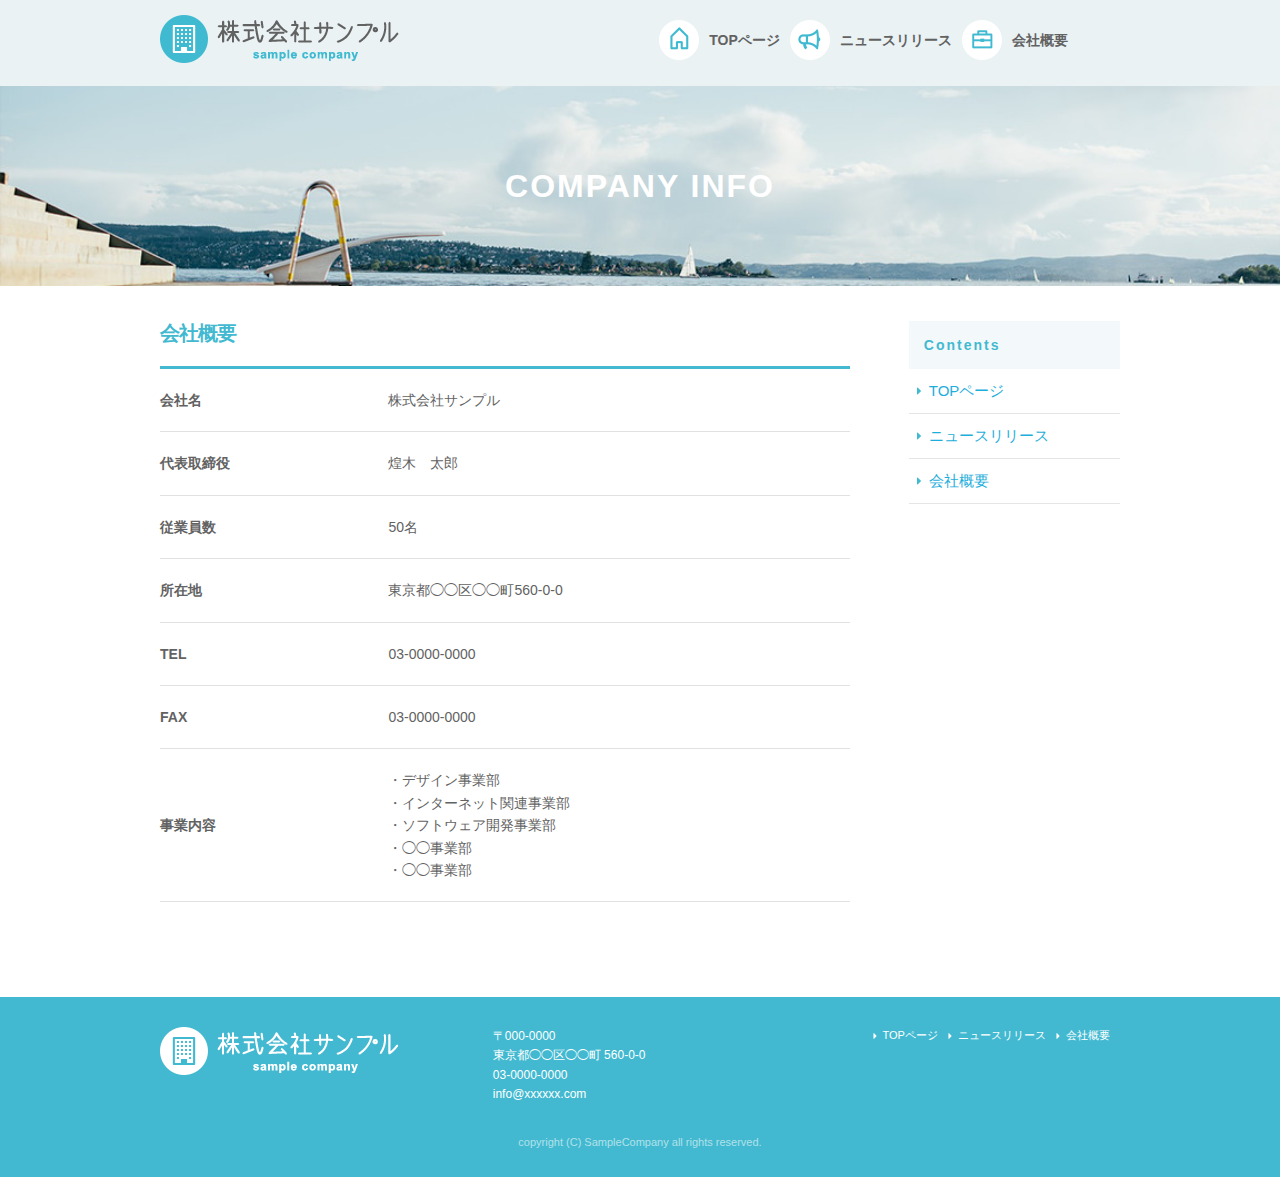
<file: company.html>
<!DOCTYPE html>
<html lang="ja"><head>

    <meta charset="utf-8">
    <title>COMPANY INFO | 株式会社サンプル</title>
    <meta name="description" content="">
    <meta name="author" content="">

    <meta name="viewport" content="width=device-width, initial-scale=1">

    <!-- <link href="//fonts.googleapis.com/css?family=Raleway:400,300,600" rel="stylesheet" type="text/css"> -->

    <link rel="stylesheet" href="css/normalize.css">
    <link rel="stylesheet" href="css/skeleton.css">
    <link rel="stylesheet" href="css/sample.css">

    <link rel="icon" type="image/png" href="images/favicon.png">


  </head>
  <body>
      <div id="fb-root" class=" fb_reset">
      <script id="facebook-jssdk" src="//connect.facebook.net/ja_JP/sdk.js#xfbml=1&amp;version=v2.6"></script>
      <script>(function(d, s, id) {
       var js, fjs = d.getElementsByTagName(s)[0];
       if (d.getElementById(id)) return;
       js = d.createElement(s); js.id = id;
       js.src = "//connect.facebook.net/ja_JP/sdk.js#xfbml=1&version=v2.6";
       fjs.parentNode.insertBefore(js, fjs);
       }(document, 'script', 'facebook-jssdk'));</script>
       </div>
    
    <header>
      <div id="header_in" class="container">
        <div class="row">
          <div class="six columns logo">

            <h1><a href="index.html"><img class="u-max-full-width" src="images/top/logo.png" alt="株式会社サンプル" srcset="images/top/logo@2x.png 2x"></a></h1>

          </div>
          <div class="six columns navi">

            <div class="sp_navi">
              <img id="sp_navi_btn" class="u-max-full-width" src="images/top/sp_navi.png" alt="sp_navi" srcset="images/top/sp_navi@2x.png 2x">

              <ul class="sp_navi_li">
                <li><a href="index.html">TOPページ</a></li>
                <li><a href="news.html">ニュースリリース</a></li>
                <li><a href="company.html">会社概要</a></li>
              </ul>
            </div>
            <!-- sp_navi -->

            <div class="pc_navi">

              <ul class="pc_navi_li">
                <li class="navi_toppage"><a href="index.html">TOPページ</a></li>
                <li class="navi_news"><a href="news.html">ニュースリリース</a></li>
                <li class="navi_company"><a href="company.html">会社概要</a></li>
              </ul>

            </div>
            <!-- pc_navi -->

          </div>
        </div>
        <!-- row -->
      </div>
      <!-- header_in -->
    </header>

    <div id="sub_cover">
      <div class="conteiner">
        <div class="row">

          <div class="twelve columns">
            <h2>COMPANY INFO</h2>
          </div>

        </div>
      </div>
    </div>
    <!-- #sub_cover -->

    <div id="contents">
      <div class="container">
        <div class="row">

          <div id="main" class="nine columns">
            <h2 class="company_title">会社概要</h2>

            <table class="u-full-width">
              <tbody><tr>
                <th>会社名</th>
                <td>株式会社サンプル</td>
              </tr>
              <tr>
                <th>代表取締役</th>
                <td>煌木　太郎</td>
              </tr>
              <tr>
                <th>従業員数</th>
                <td>50名</td>
              </tr>
              <tr>
                <th>所在地</th>
                <td>東京都◯◯区◯◯町560-0-0</td>
              </tr>
              <tr>
                <th>TEL</th>
                <td>03-0000-0000</td>
              </tr>
              <tr>
                <th>FAX</th>
                <td>03-0000-0000</td>
              </tr>
              <tr>
                <th>事業内容</th>
                <td>
                  ・デザイン事業部<br>
                  ・インターネット関連事業部<br>
                  ・ソフトウェア開発事業部<br>
                  ・◯◯事業部<br>
                  ・◯◯事業部
                </td>
              </tr>
            </tbody>
            </table>


          </div>

          <div id="sidebar" class="three columns">

            <div class="pc_sidemenu">
              <h3>Contents</h3>

              <ul>
                <li><a href="index.html">TOPページ</a></li>
                <li><a href="news.html">ニュースリリース</a></li>
                <li><a href="company.html">会社概要</a></li>
              </ul>
            </div>

        <div class="fb-page fb_iframe_widget" 
        data-href="https://www.facebook.com/facebook" 
        data-tabs="timeline" 
        data-height="300" 
        data-small-header="false" 
        data-adapt-container-width="true" 
        data-hide-cover="false" 
        data-show-facepile="false" 
        fb-xfbml-state="rendered" 
        fb-iframe-plugin-query="adapt_container_width=true&amp;app_id=&amp;container_width=211&amp;height=300&amp;hide_cover=false&amp;href=https%3A%2F%2Fwww.facebook.com%2Ffacebook&amp;locale=ja_JP&amp;sdk=joey&amp;show_facepile=false&amp;small_header=false&amp;tabs=timeline">
          <span style="vertical-align: bottom; width: 211px; height: 300px;">
            <iframe name="f1ab4bb14d4e508" 
            width="1000px" 
            height="300px" 
            frameborder="0" 
            allowtransparency="true" 
            allowfullscreen="true" 
            scrolling="no" 
            title="fb:page Facebook Social Plugin" 
            src="https://www.facebook.com/v2.6/plugins/page.php?adapt_container_width=true&amp;app_id=&amp;channel=http%3A%2F%2Fstaticxx.facebook.com%2Fconnect%2Fxd_arbiter.php%3Fversion%3D42%23cb%3Df5b8d559cf8084%26domain%3Ddemo.techacademy.jp%26origin%3Dhttp%253A%252F%252Fdemo.techacademy.jp%252Ff113649b313864%26relation%3Dparent.parent&amp;container_width=211&amp;height=300&amp;hide_cover=false&amp;href=https%3A%2F%2Fwww.facebook.com%2Ffacebook&amp;locale=ja_JP&amp;sdk=joey&amp;show_facepile=false&amp;small_header=false&amp;tabs=timeline" style="border: none; visibility: visible; width: 211px; height: 300px;" 
            class="">
            </iframe>
            </span>
        </div>
        
        </div>
      </div>
    </div>
 </div>
    <!-- #contents -->


    <footer>
      <div class="container">
        <div class="row">
          <div class="four columns sp">
            <img class="u-max-full-width" src="images/top/footer_logo.png" alt="株式会社サンプル" srcset="images/top/footer_logo@2x.png 2x">
          </div>
          <!-- columns -->
          <div class="four columns foot_address sp">
            〒000-0000<br>
            東京都◯◯区◯◯町&nbsp;560-0-0<br>
            03-0000-0000<br>
            info@xxxxxx.com
          </div>
          <!-- columns -->
          <div class="four columns">
            <ul class="foot_navi">
              <li><a href="index.html">TOPページ</a></li>
              <li><a href="news.html">ニュースリリース</a></li>
              <li><a href="company.html">会社概要</a></li>
            </ul>
          </div>
          <!-- columns -->
        </div>
        <!-- row -->

        <div class="row">
          <div class="twelve columns sp">
            <p class="copy">copyright (C) SampleCompany all rights reserved.</p>
          </div>
          <!-- columns -->
        </div>
        <!-- row -->
      </div>
    </footer>
    <!-- //footer -->


    <script type="text/javascript" src="//ajax.googleapis.com/ajax/libs/jquery/1.10.2/jquery.min.js"></script>

    <script>
$(function(){

  $(document).ready(function(){

    $("#sp_navi_btn").click(function () {
      $(this).next().slideToggle();
    });

  });

});
    </script>


  


</body>
</html>
</file>
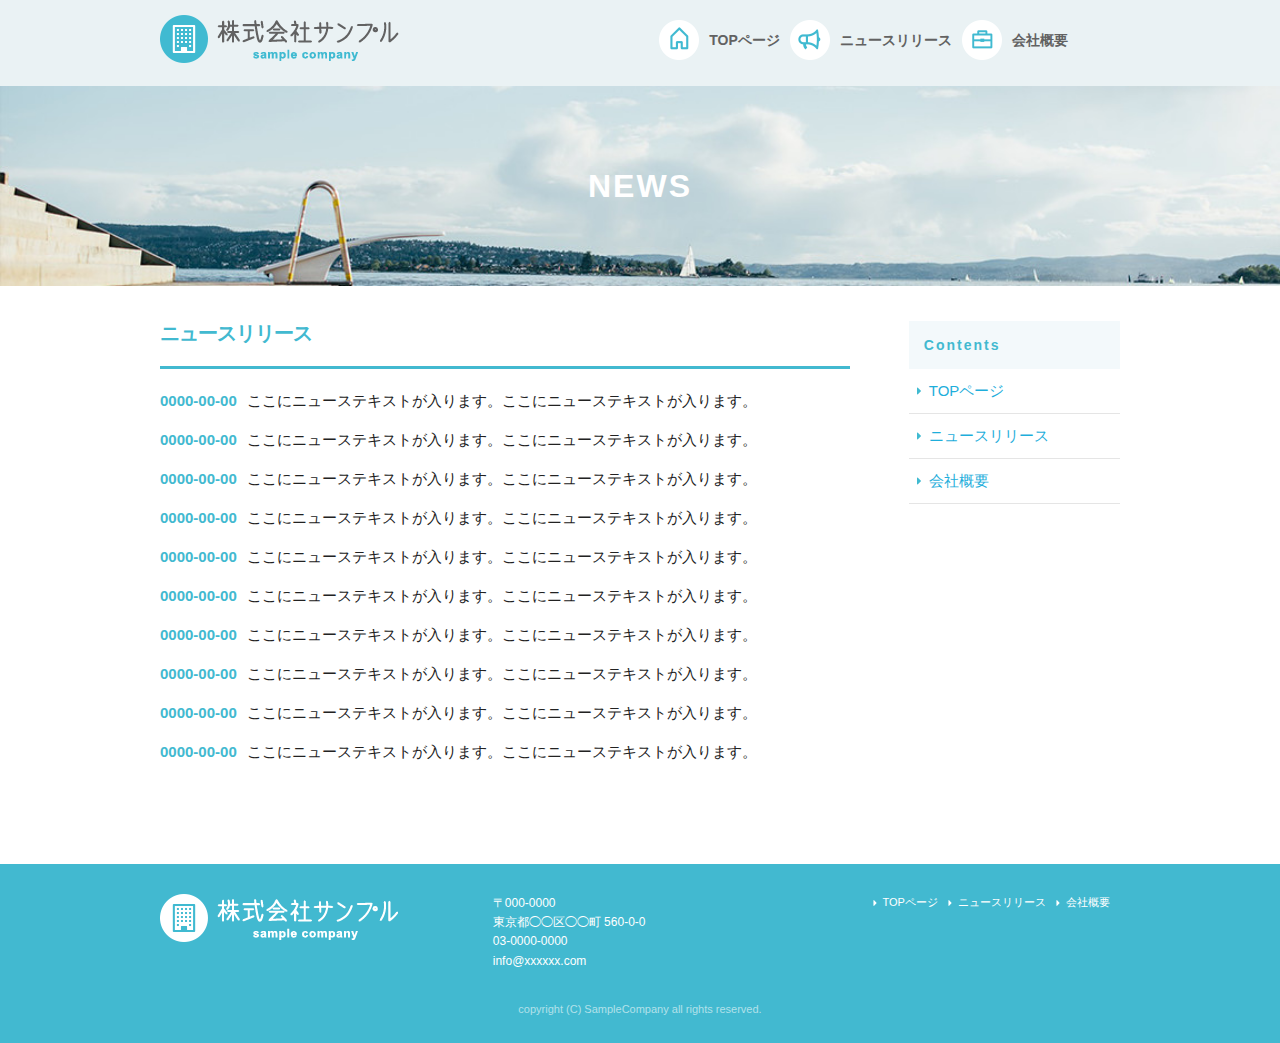
<file: news.html>
<!DOCTYPE html>
<html lang="ja"><head>

  <meta charset="utf-8">
  <title>NEWS | 株式会社サンプル</title>
  <meta name="description" content="">
  <meta name="author" content="">

  <meta name="viewport" content="width=device-width, initial-scale=1">

  <link rel="stylesheet" href="css/normalize.css">
  <link rel="stylesheet" href="css/skeleton.css">
  <link rel="stylesheet" href="css/sample.css">

  <link rel="icon" type="image/png" href="images/favicon.png">

</head>
<body>

  <div id="fb-root" class=" fb_reset">
  <script id="facebook-jssdk" src="//connect.facebook.net/ja_JP/sdk.js#xfbml=1&amp;version=v2.6"></script>
  <script>(function(d, s, id) {
    var js, fjs = d.getElementsByTagName(s)[0];
    if (d.getElementById(id)) return;
    js = d.createElement(s); js.id = id;
    js.src = "//connect.facebook.net/ja_JP/sdk.js#xfbml=1&version=v2.6";
    fjs.parentNode.insertBefore(js, fjs);
  }(document, 'script', 'facebook-jssdk'));</script>
 </div>
 
<header>
  <div id="header_in" class="container">
    <div class="row">
      <div class="six columns logo">

        <h1><a href="index.html"><img class="u-max-full-width" src="images/top/logo.png" alt="株式会社サンプル" srcset="images/top/logo@2x.png 2x"></a></h1>

      </div>
      <div class="six columns navi">

        <div class="sp_navi">
          <img id="sp_navi_btn" class="u-max-full-width" src="images/top/sp_navi.png" alt="sp_navi" srcset="images/top/sp_navi@2x.png 2x">

          <ul class="sp_navi_li">
            <li><a href="index.html">TOPページ</a></li>
            <li><a href="news.html">ニュースリリース</a></li>
            <li><a href="company.html">会社概要</a></li>
          </ul>
        </div>
        <!-- sp_navi -->

        <div class="pc_navi">

          <ul class="pc_navi_li">
            <li class="navi_toppage"><a href="index.html">TOPページ</a></li>
            <li class="navi_news"><a href="news.html">ニュースリリース</a></li>
            <li class="navi_company"><a href="company.html">会社概要</a></li>
          </ul>

        </div>
        <!-- pc_navi -->

      </div>
    </div>
    <!-- row -->
  </div>
  <!-- header_in -->
</header>

<div id="sub_cover">
  <div class="conteiner">
    <div class="row">

      <div class="twelve columns">
        <h2>NEWS</h2>
      </div>

    </div>
  </div>
</div>
<!-- #sub_cover -->

<div id="contents">
  <div class="container">
    <div class="row">

      <div id="main" class="nine columns">
        <h2>ニュースリリース</h2>

        <ul class="news_li">
          <li><span>0000-00-00</span>ここにニューステキストが入ります。ここにニューステキストが入ります。</li>
          <li><span>0000-00-00</span>ここにニューステキストが入ります。ここにニューステキストが入ります。</li>
          <li><span>0000-00-00</span>ここにニューステキストが入ります。ここにニューステキストが入ります。</li>
          <li><span>0000-00-00</span>ここにニューステキストが入ります。ここにニューステキストが入ります。</li>
          <li><span>0000-00-00</span>ここにニューステキストが入ります。ここにニューステキストが入ります。</li>
          <li><span>0000-00-00</span>ここにニューステキストが入ります。ここにニューステキストが入ります。</li>
          <li><span>0000-00-00</span>ここにニューステキストが入ります。ここにニューステキストが入ります。</li>
          <li><span>0000-00-00</span>ここにニューステキストが入ります。ここにニューステキストが入ります。</li>
          <li><span>0000-00-00</span>ここにニューステキストが入ります。ここにニューステキストが入ります。</li>
          <li><span>0000-00-00</span>ここにニューステキストが入ります。ここにニューステキストが入ります。</li>
        </ul>
      </div>

      <div id="sidebar" class="three columns">

        <div class="pc_sidemenu">
          <h3>Contents</h3>

          <ul>
            <li><a href="index.html">TOPページ</a></li>
            <li><a href="news.html">ニュースリリース</a></li>
            <li><a href="company.html">会社概要</a></li>
          </ul>
        </div>

        <div class="fb-page fb_iframe_widget" 
        data-href="https://www.facebook.com/facebook" 
        data-tabs="timeline" 
        data-height="300" 
        data-small-header="false" 
        data-adapt-container-width="true" 
        data-hide-cover="false" 
        data-show-facepile="false" 
        fb-xfbml-state="rendered" 
        fb-iframe-plugin-query="adapt_container_width=true&amp;app_id=&amp;container_width=211&amp;height=300&amp;hide_cover=false&amp;href=https%3A%2F%2Fwww.facebook.com%2Ffacebook&amp;locale=ja_JP&amp;sdk=joey&amp;show_facepile=false&amp;small_header=false&amp;tabs=timeline">
          <span style="vertical-align: bottom; width: 211px; height: 300px;">
            <iframe name="f1ab4bb14d4e508" 
            width="1000px" 
            height="300px" 
            frameborder="0" 
            allowtransparency="true" 
            allowfullscreen="true" 
            scrolling="no" 
            title="fb:page Facebook Social Plugin" 
            src="https://www.facebook.com/v2.6/plugins/page.php?adapt_container_width=true&amp;app_id=&amp;channel=http%3A%2F%2Fstaticxx.facebook.com%2Fconnect%2Fxd_arbiter.php%3Fversion%3D42%23cb%3Df5b8d559cf8084%26domain%3Ddemo.techacademy.jp%26origin%3Dhttp%253A%252F%252Fdemo.techacademy.jp%252Ff113649b313864%26relation%3Dparent.parent&amp;container_width=211&amp;height=300&amp;hide_cover=false&amp;href=https%3A%2F%2Fwww.facebook.com%2Ffacebook&amp;locale=ja_JP&amp;sdk=joey&amp;show_facepile=false&amp;small_header=false&amp;tabs=timeline" style="border: none; visibility: visible; width: 211px; height: 300px;" 
            class="">
            </iframe>
            </span>
        </div>

      </div>

    </div>
  </div>
</div>
<!-- #contents -->


<footer>
  <div class="container">
    <div class="row">
      <div class="four columns sp">
        <img class="u-max-full-width" src="images/top/footer_logo.png" alt="株式会社サンプル" srcset="images/top/footer_logo@2x.png 2x">
      </div>
      <!-- columns -->
      <div class="four columns foot_address sp">
        〒000-0000<br>
        東京都◯◯区◯◯町&nbsp;560-0-0<br>
        03-0000-0000<br>
        info@xxxxxx.com
      </div>
      <!-- columns -->
      <div class="four columns">
        <ul class="foot_navi">
          <li><a href="index.html">TOPページ</a></li>
          <li><a href="news.html">ニュースリリース</a></li>
          <li><a href="company.html">会社概要</a></li>
        </ul>
      </div>
      <!-- columns -->
    </div>
    <!-- row -->

    <div class="row">
      <div class="twelve columns sp">
        <p class="copy">copyright (C) SampleCompany all rights reserved.</p>
      </div>
      <!-- columns -->
    </div>
    <!-- row -->
  </div>
</footer>
<!-- //footer -->



<script type="text/javascript" src="//ajax.googleapis.com/ajax/libs/jquery/1.10.2/jquery.min.js"></script>

<script>
  $(function(){

    $(document).ready(function(){

      $("#sp_navi_btn").click(function () {
        $(this).next().slideToggle();
      });

    });

  });
</script>

</body>
</html>
</file>
<file: css/skeleton.css>
/*
* Skeleton V2.0.4
* Copyright 2014, Dave Gamache
* www.getskeleton.com
* Free to use under the MIT license.
* http://www.opensource.org/licenses/mit-license.php
* 12/29/2014
*/


/* Table of contents
––––––––––––––––––––––––––––––––––––––––––––––––––
- Grid
- Base Styles
- Typography
- Links
- Buttons
- Forms
- Lists
- Code
- Tables
- Spacing
- Utilities
- Clearing
- Media Queries
*/


/* Grid
–––––––––––––––––––––––––––––––––––––––––––––––––– */
.container {
  position: relative;
  width: 100%;
  max-width: 960px;
  margin: 0 auto;
  padding: 0 20px;
  box-sizing: border-box; }
.column,
.columns {
  width: 100%;
  float: left;
  box-sizing: border-box; }

/* For devices larger than 400px */
@media (min-width: 400px) {
  .container {
    width: 85%;
    padding: 0; }
}

/* For devices larger than 550px */
@media (min-width: 550px) {
  .container {
    width: 80%; }
  .column,
  .columns {
    margin-left: 4%; }
  .column:first-child,
  .columns:first-child {
    margin-left: 0; }

  .one.column,
  .one.columns                    { width: 4.66666666667%; }
  .two.columns                    { width: 13.3333333333%; }
  .three.columns                  { width: 22%;            }
  .four.columns                   { width: 30.6666666667%; }
  .five.columns                   { width: 39.3333333333%; }
  .six.columns                    { width: 48%;            }
  .seven.columns                  { width: 56.6666666667%; }
  .eight.columns                  { width: 65.3333333333%; }
  .nine.columns                   { width: 74.0%;          }
  .ten.columns                    { width: 82.6666666667%; }
  .eleven.columns                 { width: 91.3333333333%; }
  .twelve.columns                 { width: 100%; margin-left: 0; }

  .one-third.column               { width: 30.6666666667%; }
  .two-thirds.column              { width: 65.3333333333%; }

  .one-half.column                { width: 48%; }

  /* Offsets */
  .offset-by-one.column,
  .offset-by-one.columns          { margin-left: 8.66666666667%; }
  .offset-by-two.column,
  .offset-by-two.columns          { margin-left: 17.3333333333%; }
  .offset-by-three.column,
  .offset-by-three.columns        { margin-left: 26%;            }
  .offset-by-four.column,
  .offset-by-four.columns         { margin-left: 34.6666666667%; }
  .offset-by-five.column,
  .offset-by-five.columns         { margin-left: 43.3333333333%; }
  .offset-by-six.column,
  .offset-by-six.columns          { margin-left: 52%;            }
  .offset-by-seven.column,
  .offset-by-seven.columns        { margin-left: 60.6666666667%; }
  .offset-by-eight.column,
  .offset-by-eight.columns        { margin-left: 69.3333333333%; }
  .offset-by-nine.column,
  .offset-by-nine.columns         { margin-left: 78.0%;          }
  .offset-by-ten.column,
  .offset-by-ten.columns          { margin-left: 86.6666666667%; }
  .offset-by-eleven.column,
  .offset-by-eleven.columns       { margin-left: 95.3333333333%; }

  .offset-by-one-third.column,
  .offset-by-one-third.columns    { margin-left: 34.6666666667%; }
  .offset-by-two-thirds.column,
  .offset-by-two-thirds.columns   { margin-left: 69.3333333333%; }

  .offset-by-one-half.column,
  .offset-by-one-half.columns     { margin-left: 52%; }

}


/* Base Styles
–––––––––––––––––––––––––––––––––––––––––––––––––– */
/* NOTE
html is set to 62.5% so that all the REM measurements throughout Skeleton
are based on 10px sizing. So basically 1.5rem = 15px :) */
html {
  font-size: 62.5%; }
body {
  font-size: 1.5em; /* currently ems cause chrome bug misinterpreting rems on body element */
  line-height: 1.6;
  font-weight: 400;
  font-family: "Raleway", "HelveticaNeue", "Helvetica Neue", Helvetica, Arial, sans-serif;
  color: #222; }


/* Typography
–––––––––––––––––––––––––––––––––––––––––––––––––– */
h1, h2, h3, h4, h5, h6 {
  margin-top: 0;
  margin-bottom: 2rem;
  font-weight: 300; }
h1 { font-size: 4.0rem; line-height: 1.2;  letter-spacing: -.1rem;}
h2 { font-size: 3.6rem; line-height: 1.25; letter-spacing: -.1rem; }
h3 { font-size: 3.0rem; line-height: 1.3;  letter-spacing: -.1rem; }
h4 { font-size: 2.4rem; line-height: 1.35; letter-spacing: -.08rem; }
h5 { font-size: 1.8rem; line-height: 1.5;  letter-spacing: -.05rem; }
h6 { font-size: 1.5rem; line-height: 1.6;  letter-spacing: 0; }

/* Larger than phablet */
@media (min-width: 550px) {
  h1 { font-size: 5.0rem; }
  h2 { font-size: 4.2rem; }
  h3 { font-size: 3.6rem; }
  h4 { font-size: 3.0rem; }
  h5 { font-size: 2.4rem; }
  h6 { font-size: 1.5rem; }
}

p {
  margin-top: 0; }


/* Links
–––––––––––––––––––––––––––––––––––––––––––––––––– */
a {
  color: #1EAEDB; }
a:hover {
  color: #0FA0CE; }
a{
  text-decoration: none;
}


/* Buttons
–––––––––––––––––––––––––––––––––––––––––––––––––– */
.button,
button,
input[type="submit"],
input[type="reset"],
input[type="button"] {
  display: inline-block;
  height: 38px;
  padding: 0 30px;
  color: #555;
  text-align: center;
  font-size: 11px;
  font-weight: 600;
  line-height: 38px;
  letter-spacing: .1rem;
  text-transform: uppercase;
  text-decoration: none;
  white-space: nowrap;
  background-color: transparent;
  border-radius: 4px;
  border: 1px solid #bbb;
  cursor: pointer;
  box-sizing: border-box; }
.button:hover,
button:hover,
input[type="submit"]:hover,
input[type="reset"]:hover,
input[type="button"]:hover,
.button:focus,
button:focus,
input[type="submit"]:focus,
input[type="reset"]:focus,
input[type="button"]:focus {
  color: #333;
  border-color: #888;
  outline: 0; }
.button.button-primary,
button.button-primary,
input[type="submit"].button-primary,
input[type="reset"].button-primary,
input[type="button"].button-primary {
  color: #FFF;
  background-color: #33C3F0;
  border-color: #33C3F0; }
.button.button-primary:hover,
button.button-primary:hover,
input[type="submit"].button-primary:hover,
input[type="reset"].button-primary:hover,
input[type="button"].button-primary:hover,
.button.button-primary:focus,
button.button-primary:focus,
input[type="submit"].button-primary:focus,
input[type="reset"].button-primary:focus,
input[type="button"].button-primary:focus {
  color: #FFF;
  background-color: #1EAEDB;
  border-color: #1EAEDB; }


/* Forms
–––––––––––––––––––––––––––––––––––––––––––––––––– */
input[type="email"],
input[type="number"],
input[type="search"],
input[type="text"],
input[type="tel"],
input[type="url"],
input[type="password"],
textarea,
select {
  height: 38px;
  padding: 6px 10px; /* The 6px vertically centers text on FF, ignored by Webkit */
  background-color: #fff;
  border: 1px solid #D1D1D1;
  border-radius: 4px;
  box-shadow: none;
  box-sizing: border-box; }
/* Removes awkward default styles on some inputs for iOS */
input[type="email"],
input[type="number"],
input[type="search"],
input[type="text"],
input[type="tel"],
input[type="url"],
input[type="password"],
textarea {
  -webkit-appearance: none;
     -moz-appearance: none;
          appearance: none; }
textarea {
  min-height: 65px;
  padding-top: 6px;
  padding-bottom: 6px; }
input[type="email"]:focus,
input[type="number"]:focus,
input[type="search"]:focus,
input[type="text"]:focus,
input[type="tel"]:focus,
input[type="url"]:focus,
input[type="password"]:focus,
textarea:focus,
select:focus {
  border: 1px solid #33C3F0;
  outline: 0; }
label,
legend {
  display: block;
  margin-bottom: .5rem;
  font-weight: 600; }
fieldset {
  padding: 0;
  border-width: 0; }
input[type="checkbox"],
input[type="radio"] {
  display: inline; }
label > .label-body {
  display: inline-block;
  margin-left: .5rem;
  font-weight: normal; }


/* Lists
–––––––––––––––––––––––––––––––––––––––––––––––––– */
ul {
  list-style: circle inside; }
ol {
  list-style: decimal inside; }
ol, ul {
  padding-left: 0;
  margin-top: 0; }
ul ul,
ul ol,
ol ol,
ol ul {
  margin: 1.5rem 0 1.5rem 3rem;
  font-size: 90%; }
li {
  margin-bottom: 1rem; }


/* Code
–––––––––––––––––––––––––––––––––––––––––––––––––– */
code {
  padding: .2rem .5rem;
  margin: 0 .2rem;
  font-size: 90%;
  white-space: nowrap;
  background: #F1F1F1;
  border: 1px solid #E1E1E1;
  border-radius: 4px; }
pre > code {
  display: block;
  padding: 1rem 1.5rem;
  white-space: pre; }


/* Tables
–––––––––––––––––––––––––––––––––––––––––––––––––– */
th,
td {
  padding: 12px 15px;
  text-align: left;
  border-bottom: 1px solid #E1E1E1; }
th:first-child,
td:first-child {
  padding-left: 0; }
th:last-child,
td:last-child {
  padding-right: 0; }


/* Spacing
–––––––––––––––––––––––––––––––––––––––––––––––––– */
button,
.button {
  margin-bottom: 1rem; }
input,
textarea,
select,
fieldset {
  margin-bottom: 1.5rem; }
pre,
blockquote,
dl,
figure,
table,
p,
ul,
ol,
form {
  margin-bottom: 2.5rem; }


/* Utilities
–––––––––––––––––––––––––––––––––––––––––––––––––– */
.u-full-width {
  width: 100%;
  box-sizing: border-box;}
.u-max-full-width {
  max-width: 100%;
  box-sizing: border-box; }
.u-pull-right {
  float: right; }
.u-pull-left {
  float: left; }


/* Misc
–––––––––––––––––––––––––––––––––––––––––––––––––– */
hr {
  margin-top: 3rem;
  margin-bottom: 3.5rem;
  border-width: 0;
  border-top: 1px solid #E1E1E1; }


/* Clearing
–––––––––––––––––––––––––––––––––––––––––––––––––– */

/* Self Clearing Goodness */
.container:after,
.row:after,
.u-cf {
  content: "";
  display: table;
  clear: both; }


/* Media Queries
–––––––––––––––––––––––––––––––––––––––––––––––––– */
/*
Note: The best way to structure the use of media queries is to create the queries
near the relevant code. For example, if you wanted to change the styles for buttons
on small devices, paste the mobile query code up in the buttons section and style it
there.
*/


/* Larger than mobile */
@media (min-width: 400px) {}

/* Larger than phablet (also point when grid becomes active) */
@media (min-width: 550px) {}

/* Larger than tablet */
@media (min-width: 750px) {}

/* Larger than desktop */
@media (min-width: 1000px) {}

/* Larger than Desktop HD */
@media (min-width: 1200px) {}
</file>
<file: css/sample.css>
html {
  font-size: 62.5%;
}

/**************************************/
header {
  background: #eaf2f4;
}
header #header_in {
  padding-top: 10px;
  padding-bottom: 4px;
}
@media (max-width: 550px) {
  header .logo {
    width: 190px;
  }
  header .navi {
    width: 40px;
    float: right;
  }
}
header .sp_navi_li {
  width: 180px;
  position: absolute;
  top: 50px;
  right: 2%;
  border: 1px solid #eee;
  background: white;
  margin: 0;
  padding: 0;
  display: none;
  z-index: 100;
}
header .sp_navi_li li {
  list-style: none;
  margin: 0;
  padding: 0;
}
header .sp_navi_li li a {
  display: block;
  padding: 10px 8px;
  border-bottom: 1px solid #eee;
  font-size: 14px;
  text-decoration: none;
}
@media (min-width: 550px) {
  header .sp_navi {
    display: none;
  }
  header #header_in {
    padding: 15px 0 10px 0;
  }
  header .pc_navi_li {
    margin: 0;
    padding: 0;
  }
  header .pc_navi_li li {
    list-style: none;
    margin: 5px 0 0 0;
    padding: 0;
  }
  header .pc_navi_li li a {
    color: #626262;
    text-decoration: none;
    font-weight: bold;
    font-size: 14px;
    font-size: 1.4rem;
    float: left;
    padding-right: 10px;
  }
  header .pc_navi_li li a:hover {
    color: #42b9d0;
  }
  header .pc_navi_li li.navi_toppage a {
    background-repeat: no-repeat;
    display: inline-block;
    line-height: 40px;
    padding-left: 50px;
    background-image: url("../images/top/navi_top.png");
    background-size: 40px 40px;
  }
}
@media screen and (min-width: 550px) and (-webkit-min-device-pixel-ratio: 2), (min-width: 550px) and (min-resolution: 2dppx) {
  header .pc_navi_li li.navi_toppage a {
    background-image: url("../images/top/navi_top@2x.png");
  }
}
@media (min-width: 550px) {
  header .pc_navi_li li.navi_news a {
    background-repeat: no-repeat;
    display: inline-block;
    line-height: 40px;
    padding-left: 50px;
    background-image: url("../images/top/navi_news.png");
    background-size: 40px 40px;
  }
}
@media screen and (min-width: 550px) and (-webkit-min-device-pixel-ratio: 2), (min-width: 550px) and (min-resolution: 2dppx) {
  header .pc_navi_li li.navi_news a {
    background-image: url("../images/top/navi_news@2x.png");
  }
}
@media (min-width: 550px) {
  header .pc_navi_li li.navi_company a {
    background-repeat: no-repeat;
    display: inline-block;
    line-height: 40px;
    padding-left: 50px;
    background-image: url("../images/top/navi_company.png");
    background-size: 40px 40px;
  }
}
@media screen and (min-width: 550px) and (-webkit-min-device-pixel-ratio: 2), (min-width: 550px) and (min-resolution: 2dppx) {
  header .pc_navi_li li.navi_company a {
    background-image: url("../images/top/navi_company@2x.png");
  }
}

@media (max-width: 550px) {
  header .pc_navi {
    display: none;
  }
}

#cover_area {
  text-align: center;
  padding: 80px 0;
  background-image: url("../images/top/cover.jpg");
  background-size: cover;
}
@media screen and (-webkit-min-device-pixel-ratio: 2), (min-resolution: 2dppx) {
  #cover_area {
    background-image: url("../images/top/cover@2x.jpg");
  }
}
@media (min-width: 550px) {
  #cover_area {
    text-align: left;
    height: 420px;
    padding: 0;
  }
  #cover_area img {
    margin-top: 180px;
    margin-left: 70px;
  }
}

#service_area {
  padding-top: 20px;
}
@media (min-width: 550px) {
  #service_area {
    padding-top: 30px;
  }
}
#service_area .columns {
  color: #626262;
}
#service_area .columns .service_title {
  font-size: 18px;
  font-size: 1.8rem;
  font-weight: bold;
  margin-top: 8px;
}
#service_area .columns p {
  font-size: 15px;
  font-size: 1.5rem;
  margin-top: 10px;
}
@media (min-width: 550px) {
  #service_area .columns .service_title {
    font-size: 16px;
    font-size: 1.6rem;
  }
  #service_area .columns p {
    font-size: 13px;
    font-size: 1.3rem;
  }
}


#news_area {
  background-color: #eaf2f4;
}
@media (min-width: 550px) {
  #news_area .container {
    padding: 0px 10% 50px 10%;
  }
}

#news_area .news_title {
  text-align: center;
  font-size: 26px;
  font-size: 2.6rem;
  color: #42b9d0;
  padding: 15px 0 10px 0;
  font-weight: bold;
  letter-spacing: 0.2rem;
}
#news_area .news_lists li {
  list-style: none;
  font-size: 15px;
  font-size: 1.5rem;
}
#news_area .news_lists li span {
  color: #42b9d0;
  font-weight: bold;
  display: block;
  margin-bottom: 3px;
}

@media (min-width: 550px) {
  #news_area .news_title {
    text-align: center;
    font-size: 22px;
    font-size: 2.2rem;
    color: #42b9d0;
    padding: 50px 0 41px 0;
    letter-spacing: 0.2rem;
  }
  
  #news_area .news_lists li {
    list-style: none;
    font-size: 14px;
    font-size: 1.4rem;
    margin-bottom: 20px;
  }
  #news_area .news_lists li span {
    color: #42b9d0;
    font-weight: bold;
    display: inline;
    margin-bottom: 0px;
  }
}


/*********   news.html   **********/


#sub_cover {
  text-align: center;
  padding: 80px 0;
  background-image: url("../images/news/sub_cover.jpg");
  background-size: cover;
}

@media screen and (-webkit-min-device-pixel-ratio: 2), (min-resolution: 2dppx) {
  #sub_cover {
    background-image: url("../images/news/sub_cover@2x.jpg");
  }
}
@media (min-width: 550px) {
  #sub_cover {
    text-align: left;
    padding: 0;
  }
  #sub_cover img {
    margin-top: 180px;
    margin-left: 70px;
  }
  #sub_cover {
    padding: 80px 0;
}
}

@media (min-width: 550px){
#sub_cover h2 {
    text-align: center;
    color: white;
    font-size: 32px;
    font-size: 3.2rem;
    font-weight: bold;
    margin: 0;
    letter-spacing: 0.2rem;
}
}
#sub_cover h2 {
    text-align: center;
    color: white;
    font-size: 32px;
    font-size: 3.2rem;
    font-weight: bold;
    margin: 0;
    letter-spacing: 0.2rem;
}


#contents {
    padding-top: 20px;
}


@media (min-width: 550px){
#contents {
    padding-top: 35px;
}
}

@media (min-width: 550px){
#contents #main {
    padding-right: 20px;
    padding-bottom: 70px;
}
}

#contents #main h2 {
    color: #42b9d0;
    border-bottom: 3px solid #42b9d0;
    font-size: 20px;
    font-size: 2.0rem;
    font-weight: bold;
    padding-bottom: 15px;
}

@media (min-width: 550px){
#contents #main h2 {
    font-size: 20px;
    font-size: 2rem;
    padding-bottom: 20px;
}
}

#contents #main .news_li {
    font-size: 15px;
    font-size: 1.5rem;
}

#contents #main .news_li li {
    list-style: none;
}

@media (min-width: 550px){
#contents #main .news_li li {
    list-style: none;
    padding-bottom: 5px;
}
}
@media(max-width:550px){
#contents #main .news_li li span {
    color: #42b9d0;
    display: block;
    font-weight: bold;
    margin-bottom: 3px;
}
}

@media (min-width: 550px){
#contents #main .news_li li span {
    color: #42b9d0;
    margin-bottom: 0;
    font-weight: bold;
    margin-bottom: 3px;
    padding-right: 10px;
}
}
#contents #sidebar {
    padding-bottom: 20px;
}

#contents #sidebar .pc_sidemenu h3 {
    color: #42b9d0;
    font-size: 14px;
    font-size: 1.4rem;
    letter-spacing: 0.2rem;
    font-weight: bold;
    background-color: #f3f9fb;
    padding: 15px;
    margin-bottom: 0px;
}

#contents #sidebar .pc_sidemenu li {
    list-style: none;
    display: block;
    border-bottom: 1px solid #e5e5e5;
    background-repeat: no-repeat;
    background-position: 8px center;
    margin-bottom: 0px;
    padding: 10px 10px 10px 20px;
    background-image: url("../images/news/side_arrow.png");
    background-size: 4px 8px;
}

@media screen and (-webkit-min-device-pixel-ratio: 2), (min-resolution: 2dppx){
#contents #sidebar .pc_sidemenu li {
    background-image: url("../images/news/side_arrow@2x.png");
}
}

/*********   company   **************/
#contents #main h2.company_title {
    margin-bottom: 0;
}

#contents #main th, #contents #main td {
    color: #626262;
    font-size: 1.4rem;
    padding: 20px 0;
}

#contents #main th {
    padding-right: 20px;
}

/*******************************************************/
footer {
  background-color: #42b9d0;
  color: #fff;
  padding-top: 20px;
}
@media (max-width: 550px) {
  footer .container {
    margin: 0;
    padding: 0;
  }
  footer .sp {
    padding: 0 6%;
    margin: 0 auto;
  }
  footer .foot_navi {
    margin-top: 20px;
  }
  footer .foot_navi li {
    list-style: none;
    margin-bottom: 1px;
  }
  footer .foot_navi li a {
    color: #42b9d0;
    background-color: #eaf2f4;
    display: block;
    text-align: center;
    font-weight: bold;
    text-decoration: none;
    font-size: 16px;
    font-size: 1.6rem;
    padding: 16px 0;
  }
}
footer .foot_address {
  font-size: 16px;
  font-size: 1.6rem;
  padding-top: 10px;
}
footer .copy {
  text-align: center;
  font-size: 11px;
  font-size: 1.1rem;
  color: #b2e1ea;
}
@media (min-width: 550px) {
  footer {
    padding-top: 30px;
  }
  footer .foot_address {
    padding: 0px;
    font-size: 12px;
    font-size: 1.2rem;
  }
  footer .foot_navi {
    float: right;
  }
  footer .foot_navi li {
    list-style: none;
    background-repeat: no-repeat;
    background-position: left center;
    display: inline-block;
    float: left;
    margin-right: 10px;
    font-size: 11px;
    font-size: 1.1rem;
    background-image: url("../images/top/foot_arroehead.png");
    background-size: 4px 6px;
  }
}
@media screen and (min-width: 550px) and (-webkit-min-device-pixel-ratio: 2), (min-width: 550px) and (min-resolution: 2dppx) {
  footer .foot_navi li {
    background-image: url("../images/top/foot_arroehead@2x.png");
  }
}
@media (min-width: 550px) {
  footer .foot_navi a {
    color: white;
    padding-left: 10px;
    text-decoration: none;
  }
  footer .foot_navi a:hover {
    color: #eaf2f4;
  }
  footer .copy {
    margin-top: 30px;
  }
}

h1 {
  margin: 0;
  padding: 0;
}
</file>
